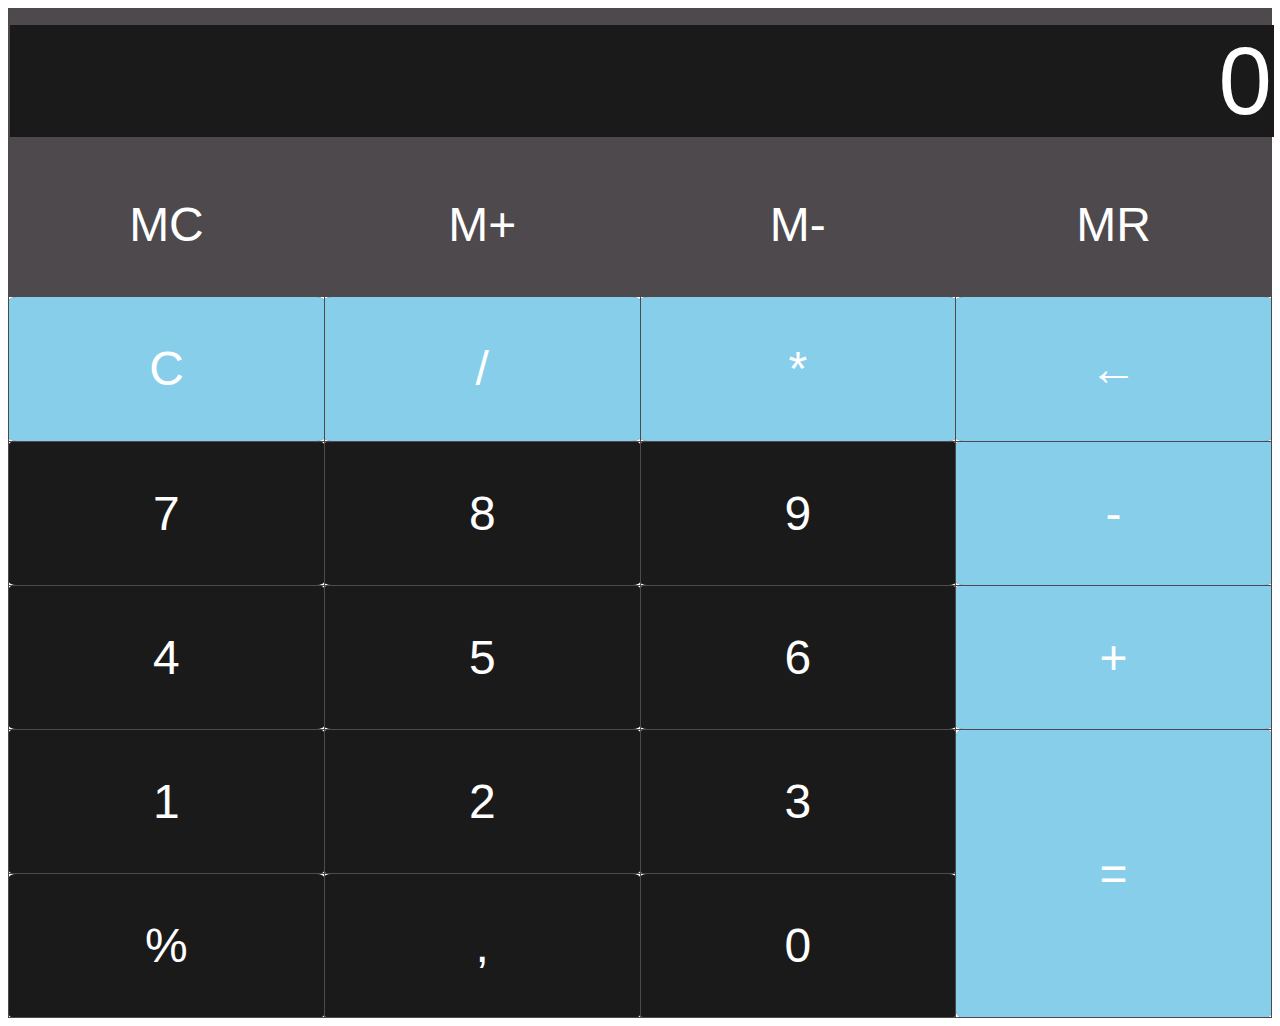
<file: index.html>
<!DOCTYPE html>
 <html lang ="en">
   <head>
    <meta charset="UTF-8" />
    <meta name="viewport" content="width=device-width, initial-scale=1.0"/>
       <link rel="stylesheet" type = "text/css" href="style.css">
  <title>Calculator</title>
      
    </head>
        
    <body>
               
        <table border ="1">
          <tr>
             <td colspan="5">
               <input type =text id="inputBox" value="0"/>
            </td>
          </tr>

          <tr>
               <td class = "memoryButton" onclick= "memoryClear()">MC</td>
               <td class = "memoryButton" onclick= "memoryAdd()">M+</td>
               <td class = "memoryButton" onclick= "memorySubtract()">M-</td>
               <td class = "memoryButton" onclick ="memoryRecall()">MR</td>
              
          </tr>

          <tr>
               <td class = "ACButton" onclick="clearBtnPressed()">C</td>
               <td class = "operatorButton" onclick="operatorBtnPressed('/')">/</td>
               <td class = "operatorButton" onclick="operatorBtnPressed('*')">*</td>  
               <td class = "operatorButton" onclick="backspaceBtnPressed()">&#8592</td>
          </tr>

           <tr>
               <td class = "digitButton"  onclick="digitBtnPressed(7)">7</td>
               <td class = "digitButton" onclick="digitBtnPressed(8)">8</td>
               <td class = "digitButton" onclick="digitBtnPressed(9)">9</td>
               <td class = "operatorButton" onclick ="operatorBtnPressed('-')">-</td>
          </tr>

           <tr>
               <td class = "digitButton" onclick="digitBtnPressed(4)">4</td>
               <td class = "digitButton" onclick="digitBtnPressed(5)">5</td>
               <td class = "digitButton" onclick="digitBtnPressed(6)">6</td>
               <td class = "operatorButton" onclick="operatorBtnPressed('+')">+</td>
          </tr>

           <tr>
               <td class= "digitButton" onclick="digitBtnPressed(1)">1</td>
               <td class= "digitButton" onclick="digitBtnPressed(2)">2</td>
               <td class= "digitButton" onclick="digitBtnPressed(3)">3</td>
               <td class = "operatorButton" rowspan="2" onclick="equalBtnPressed()">=</td>
           </tr>
          <tr>
             <td class = "digitButton" onclick="percentBtnPressed('%')">%</td>
             <td class = "digitButton" onclick="decimalBtnPressed(',')">,</td>
             <td class=  "digitButton" onclick="digitBtnPressed(0)">0</td>
          </tr>
          </div>
               
        </table>            
                   
        
        
         <script>
           // Defining a vairable for New Line which is a Global Variable. This variable represents a true or a false state //
               var newLine = true;

           // This variable is used to store the first number in a calculation//
               var value1; 

          //This is the operator used in the calculations where we use the +,-,* and / //
               var currentOperator;
    

              //Creating an Event Handler when the digit buttons are pressed 0 to 9 *//

               function digitBtnPressed(button){
                if(newLine){
                  document.getElementById("inputBox").value= button;
                  newLine = false;

                } else {
                  var currentValue = document.getElementById("inputBox").value;
                  document.getElementById("inputBox").value = currentValue + button;

                }
              }
              //Creating an Event Handler for the Clear Button //

              function clearBtnPressed(){
                document.getElementById("inputBox").value = 0;
                newLine = true;

              }

              //Creating an Event Handler for the Backspace Button //

              function backspaceBtnPressed(){
                 let display = document.getElementById("inputBox");
                 display.value = display.value.slice(0, -1);
              }

              //Event Operator for Operator Buttons (+,-,*,/) buttons //

                function operatorBtnPressed(operator){
                 currentOperator = operator;
                  value1 = parseFloat(document.getElementById("inputBox").value);
                   newLine = true;
                }
               // Event Operator for the Equal button //

                  function equalBtnPressed(){
                    var value2 = parseFloat(document.getElementById("inputBox").value);
                     var finalTotal;

                    switch(currentOperator){
                      case "+":
                      finalTotal = value1 + value2;
                       break;
                      case "-":
                      finalTotal = value1 - value2;
                      break;
                      case "*":
                      finalTotal = value1 * value2;
                       break;
                      case "/":
                      finalTotal = value1 / value2;
                      break;
                       }

                    document.getElementById("inputBox").value = finalTotal;
                     value1 = 0;
                     newLine = true;
                      }
                 
               
                //Event handler for Percentage Button//
                     function percentBtnPressed() {
                      var display = document.getElementById("inputBox");
                       var currentValue = parseFloat(display.value);

                 if (value1 !== undefined && currentOperator) {
                // Convert value2 into a percentage of value1
                     var percentageValue = (value1 * currentValue) / 100;
                      display.value = percentageValue;
                   } else {
               // If there's no context, just divide current value by 100
                     display.value = currentValue / 100;
                  }

                     newLine = true;
                  }
             // Memory variable
                var memoryValue = 0;

            // MC - Memory Clear Event Handler 
              function memoryClear() {
              memoryValue = 0;
               }

            // MR - Memory Recall Event Handler 
                function memoryRecall() {
                document.getElementById("inputBox").value = memoryValue;
                newLine = true;
                 }

           // M+ - Memory Add Event Handler 
                function memoryAdd() {
                 var current = parseFloat(document.getElementById("inputBox").value);
                   if (!isNaN(current)) {
                    memoryValue += current;
                     }
                   newLine = true;
                  }

            // M- - Memory Subtract Event Handler 
                 function memorySubtract() {
                    var current = parseFloat(document.getElementById("inputBox").value);
                     if (!isNaN(current)) {
                      memoryValue -= current;
                    }
                  newLine = true;
                   }

             //Evemt Handler for the Decimal Point Button// 
                function decimalBtnPressed(){
                  var display = document.getElementById("inputBox");

                   if (newLine){
                    display.value ="0.";
                    newLine =false;
                        } else {
                          display.value += ",";

                   parseFloat(display.value.replace(",", "."))

                   }

               }

        </script>
    </body>
</html>
</file>
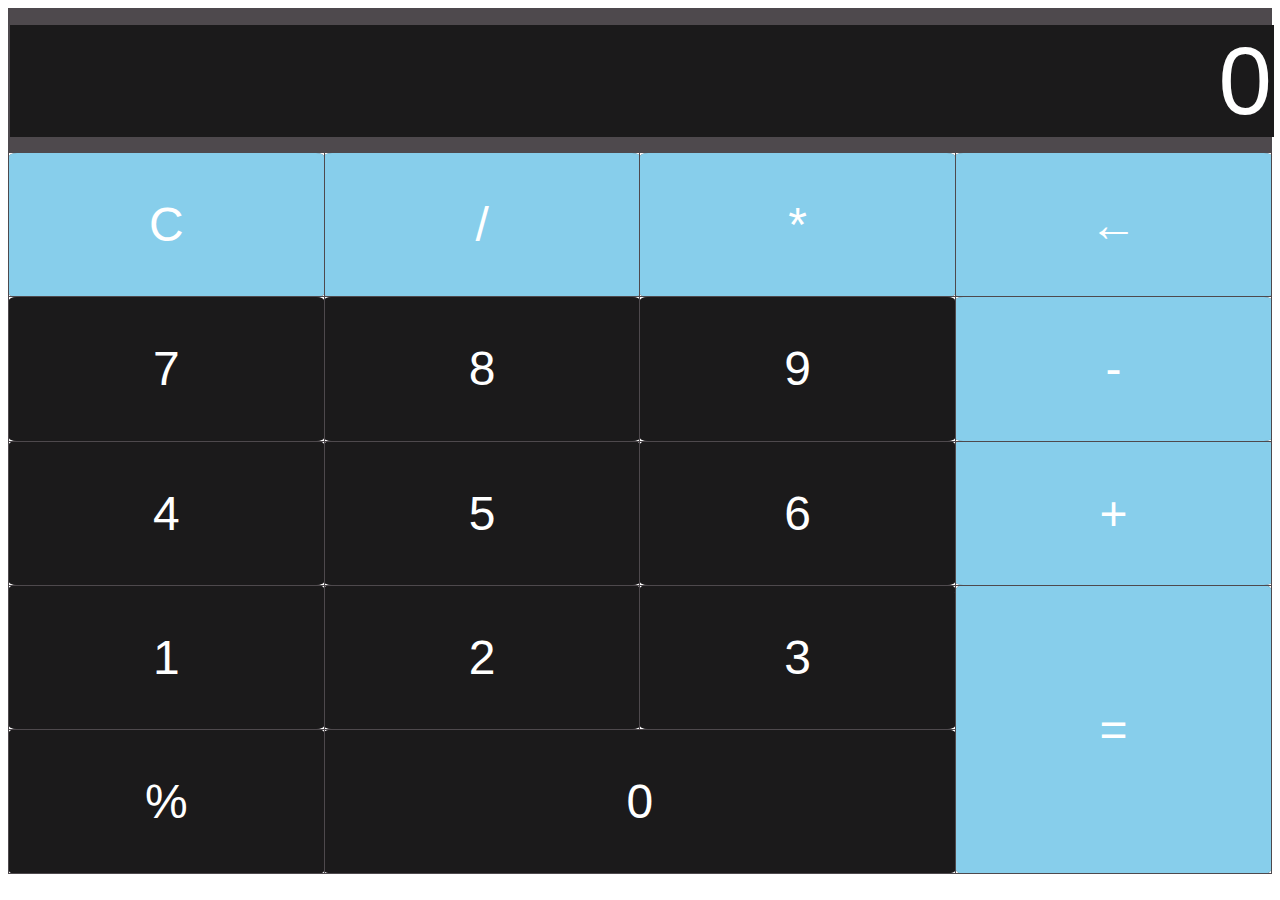
<file: calculator.html>
<!DOCTYPE html>
 <html lang ="en">
   <head>
     <meta charset="UTF-8">
       <link rel="stylesheet" type = "text/css" href="style.css">
  <title>Calculator</title>
      
    </head>
        
    <body>
       <div class = "calculator">
        <table border ="1">
          <tr>
             <td colspan="4">
               <input type =text id="inputBox" value="0"/>
            </td>
          </tr>

          <tr>
               <td class = "ACButton" onclick="clearBtnPressed()">C</td>
               <td class = "operatorButton" onclick="operatorBtnPressed('/')">/</td>
               <td class = "operatorButton" onclick="operatorBtnPressed('*')">*</td>  
               <td class = "operatorButton" onclick="backspaceBtnPressed()">&#8592</td>
          </tr>

           <tr>
               <td class = "digitButton"  onclick="digitBtnPressed(7)">7</td>
               <td class = "digitButton" onclick="digitBtnPressed(8)">8</td>
               <td class = "digitButton" onclick="digitBtnPressed(9)">9</td>
               <td class = "operatorButton" onclick ="operatorBtnPressed('-')">-</td>
          </tr>

           <tr>
               <td class = "digitButton" onclick="digitBtnPressed(4)">4</td>
               <td class = "digitButton" onclick="digitBtnPressed(5)">5</td>
               <td class = "digitButton" onclick="digitBtnPressed(6)">6</td>
               <td class = "operatorButton" onclick="operatorBtnPressed('+')">+</td>
          </tr>

           <tr>
               <td class= "digitButton" onclick="digitBtnPressed(1)">1</td>
               <td class= "digitButton" onclick="digitBtnPressed(2)">2</td>
               <td class= "digitButton" onclick="digitBtnPressed(3)">3</td>
               <td class = "operatorButton" rowspan="2" onclick="equalBtnPressed()">=</td>
           </tr>
          <tr>
             <td class = "digitButton" onclick="percentBtnPressed('%')">%</td>
             <td class= "digitButton"  colspan="2"onclick="digitBtnPressed(0)">0</td>
          </tr>
          </div>
               
        </table>            
        
        
         <script>
           // Defining a vairable for New Line which is a Global Variable. This variable represents a true or a false state //
               var newLine = true;

           // This variable is used to store the first number in a calculation//
               var value1; 

          //This is the operator used in the calculations where we use the +,-,* and / //
               var currentOperator;
    

              //Creating Event Handler when the digit buttons are pressed 0 to 9 *//

               function digitBtnPressed(button){
                if(newLine){
                  document.getElementById("inputBox").value= button;
                  newLine = false;

                } else {
                  var currentValue = document.getElementById("inputBox").value;
                  document.getElementById("inputBox").value = currentValue + button;

                }
              }
              //Creating Event Handler for the Clear Button //

              function clearBtnPressed(){
                document.getElementById("inputBox").value = 0;
                newLine = true;

              }

              //Creating Event Handle for the Backspace Button //

              function backspaceBtnPressed(){
                 let display = document.getElementById("inputBox");
                 display.value = display.value.slice(0, -1);
              }

              //Event Operator for Operator Buttons (+,-,*,/) buttons //

                function operatorBtnPressed(operator){
                 currentOperator = operator;
                  value1 = parseFloat(document.getElementById("inputBox").value);
                   newLine = true;
                }
               // Event Operator for the Equal button //

                  function equalBtnPressed(){
                    var value2 = parseFloat(document.getElementById("inputBox").value);
                     var finalTotal;

                    switch(currentOperator){
                      case "+":
                      finalTotal = value1 + value2;
                       break;
                      case "-":
                      finalTotal = value1 - value2;
                      break;
                      case "*":
                      finalTotal = value1 * value2;
                       break;
                      case "/":
                      finalTotal = value1 / value2;
                      break;
                       }

                    document.getElementById("inputBox").value = finalTotal;
                     value1 = 0;
                     newLine = true;
                      }
                 
               
                //Check this later to see if percentage is working //
                     function percentBtnPressed() {
                      var display = document.getElementById("inputBox");
                       var currentValue = parseFloat(display.value);

                 if (value1 !== undefined && currentOperator) {
                // Convert value2 into a percentage of value1
                     var percentageValue = (value1 * currentValue) / 100;
                      display.value = percentageValue;
                   } else {
               // If there's no context, just divide current value by 100
                     display.value = currentValue / 100;
                  }

                     newLine = true;
                  }
     

        </script>
    </body>
</html>
</file>
<file: style.css>
table{
    color: #fff;
    text-align: center;
    border-collapse: collapse;
    font: normal 3em Arial, Helvetica, sans-serif;
}
tr{
    height: 16.02vh;
    background-color: #4e494d;
}
td{
  width: 25vw;
  border: 1px solid #4e494d;
}
#inputBox{
     background-color: #1b1a1b;
     text-align: right;
     width: 100%;
     font-size: 2em;
     color: #fff;
     border: 0px
}
.digitButton{
  background-color: #1b1a1b;
  border-radius: 2.5%;
}
.operatorButton{
 background-color: skyblue;
 border-radius: 2.5%;

}
.ACButton{
    background-color: skyblue;
    border-radius: 2.5%;
}
</file>
